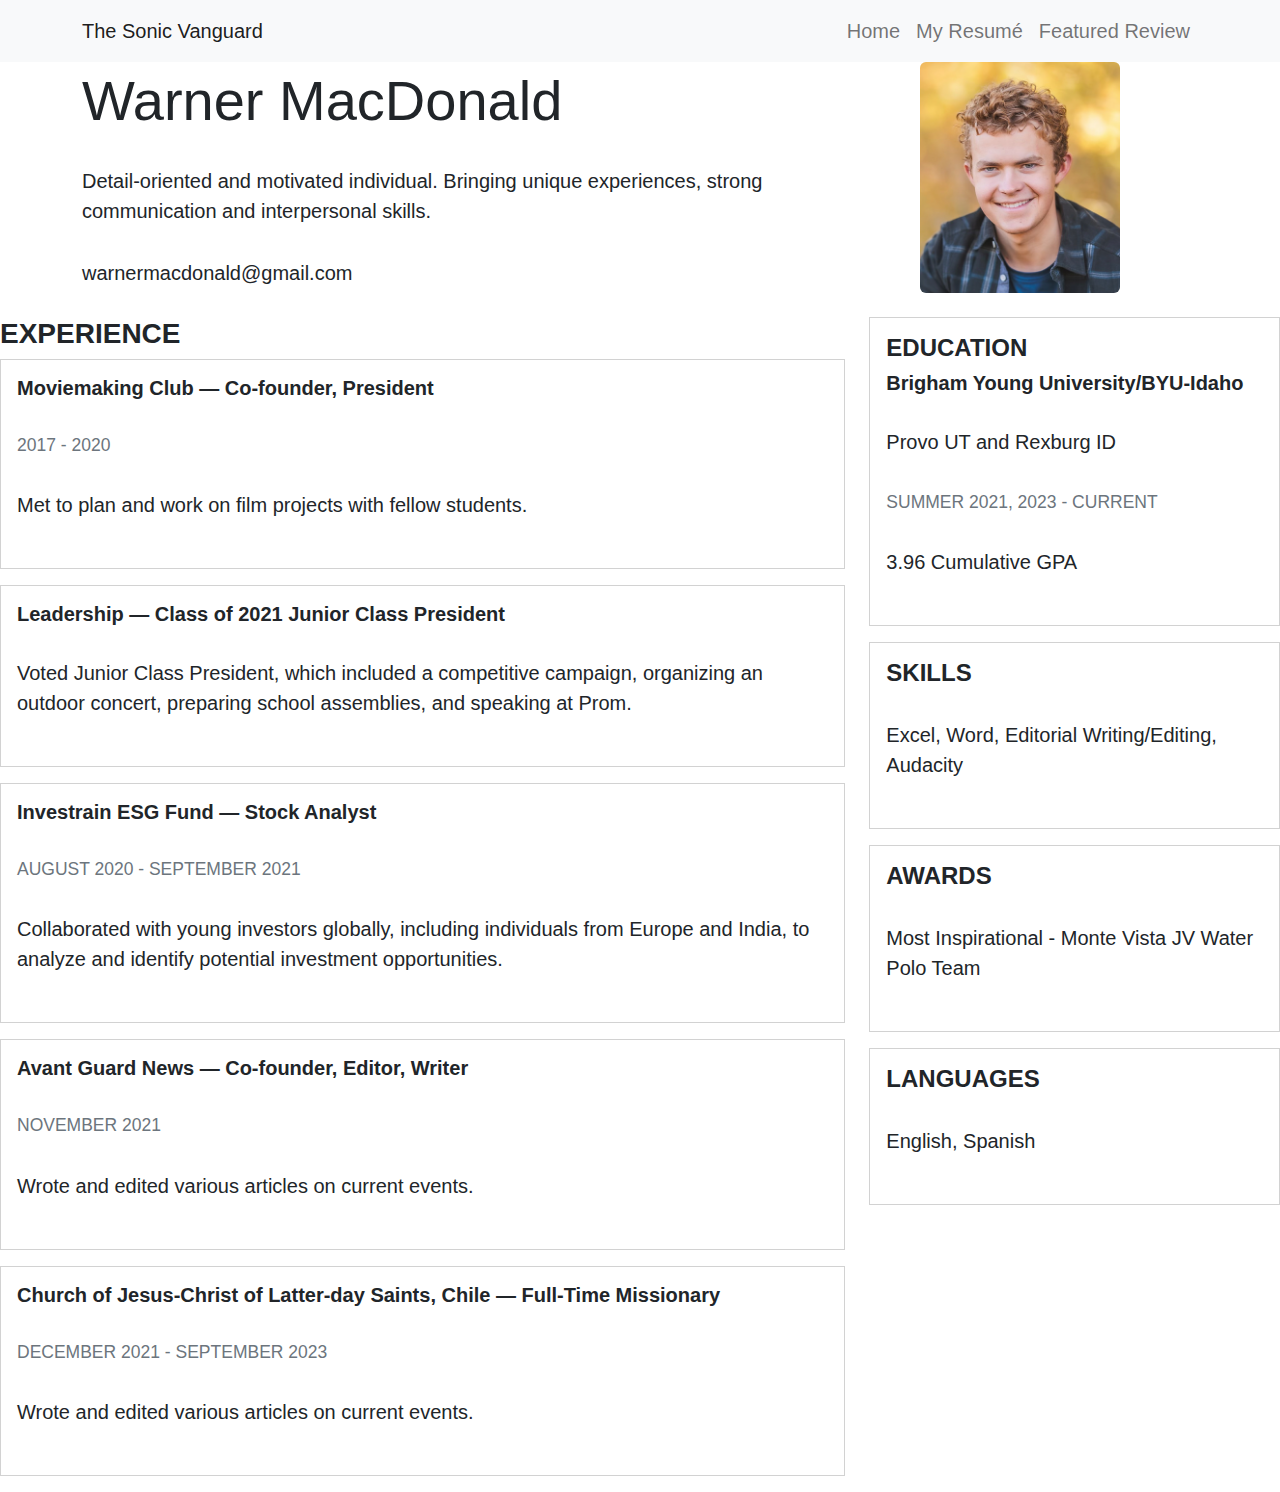
<file: resume.html>
<!DOCTYPE html>
<html lang="en">
<head>
    <meta charset="UTF-8">
    <meta name="viewport" content="width=device-width, initial-scale=1.0">
    <title>Warner MacDonald - Resume</title>
    <link rel="stylesheet" href="css/styles.css">
</head>
<body>
    <!-- Navigation bar -->
    <nav class="navbar navbar-expand-lg navbar-light bg-light">
        <div class="container">
            <a class="navbar-brand" href="index.html">The Sonic Vanguard</a>
            <button class="navbar-toggler" type="button" data-bs-toggle="collapse" data-bs-target="#navbarResponsive" aria-controls="navbarResponsive" aria-expanded="false" aria-label="Toggle navigation">
                Menu
                <i class="fas fa-bars"></i>
            </button>
            <div class="collapse navbar-collapse" id="navbarResponsive">
                <ul class="navbar-nav ms-auto">
                    <li class="nav-item"><a class="nav-link" href="index.html">Home</a></li>
                    <li class="nav-item"><a class="nav-link" href="resume.html">My Resumé</a></li>
                    <li class="nav-item"><a class="nav-link" href="review.html">Featured Review</a></li>
                </ul>
            </div>
        </div>
    </nav>
<head>
    <meta charset="UTF-8">
    <meta name="viewport" content="width=device-width, initial-scale=1.0">
    <title>Warner MacDonald - Resume</title>
    <link rel="stylesheet" href="css/styles.css">
</head>
<body>
    <div class="container">
        <div class="row align-items-center mb-4">
            <div class="col-md-8">
                <h1 class="display-4 mb-3">Warner MacDonald</h1>
                <p class="lead mb-2">Detail-oriented and motivated individual. Bringing unique experiences, strong communication and interpersonal skills.</p>
                <p class="text mb-0">warnermacdonald@gmail.com</p>
            </div>
            <div class="col-md-4 text-center mt-4 mt-md-0">
                <img src="assets/img/Warner.jpg" 
                     alt="Warner MacDonald"
                     class="img-fluid rounded"
                     style="max-width: 200px;">
            </div>
        </div>
    </div>
         
        <div class="row g-4">
            <div class="col-lg-8">
                <h2 class="h3">EXPERIENCE</h2>
                
                <div class="card mb-3">
                    <div class="card-body">
                        <h3 class="h5">Moviemaking Club — Co-founder, President</h3>
                        <p class="text-muted small">2017 - 2020</p>
                        <p>Met to plan and work on film projects with fellow students.</p>
                    </div>
                </div>

                <div class="card mb-3">
                    <div class="card-body">
                        <h3 class="h5">Leadership — Class of 2021 Junior Class President</h3>
                        <p>Voted Junior Class President, which included a competitive campaign, organizing an outdoor concert, preparing school assemblies, and speaking at Prom.</p>
                    </div>
                </div>

                <div class="card mb-3">
                    <div class="card-body">
                        <h3 class="h5">Investrain ESG Fund — Stock Analyst</h3>
                        <p class="text-muted small">AUGUST 2020 - SEPTEMBER 2021</p>
                        <p>Collaborated with young investors globally, including individuals from Europe and India, to analyze and identify potential investment opportunities.</p>
                    </div>
                </div>

                <div class="card mb-3">
                    <div class="card-body">
                        <h3 class="h5">Avant Guard News — Co-founder, Editor, Writer</h3>
                        <p class="text-muted small">NOVEMBER 2021</p>
                        <p>Wrote and edited various articles on current events.</p>
                    </div>
                </div>

                <div class="card mb-3">
                    <div class="card-body">
                        <h3 class="h5">Church of Jesus-Christ of Latter-day Saints, Chile — Full-Time Missionary</h3>
                        <p class="text-muted small">DECEMBER 2021 - SEPTEMBER 2023</p>
                        <p>Wrote and edited various articles on current events.</p>
                    </div>
                </div>
            </div>

            <div class="col-lg-4">
                <div class="card mb-3">
                    <div class="card-body">
                        <h2 class="h4">EDUCATION</h2>
                        <h3 class="h5">Brigham Young University/BYU-Idaho</h3>
                        <p class="mb-0">Provo UT and Rexburg ID</p>
                        <p class="text-muted small">SUMMER 2021, 2023 - CURRENT</p>
                        <p>3.96 Cumulative GPA</p>
                    </div>
                </div>

                <div class="card mb-3">
                    <div class="card-body">
                        <h2 class="h4">SKILLS</h2>
                        <p>Excel, Word, Editorial Writing/Editing, Audacity</p>
                    </div>
                </div>

                <div class="card mb-3">
                    <div class="card-body">
                        <h2 class="h4">AWARDS</h2>
                        <p>Most Inspirational - Monte Vista JV Water Polo Team</p>
                    </div>
                </div>

                <div class="card">
                    <div class="card-body">
                        <h2 class="h4">LANGUAGES</h2>
                        <p>English, Spanish</p>
                    </div>
                </div>
            </div>
        </div>
    </div>
</body>
</html>
</file>
